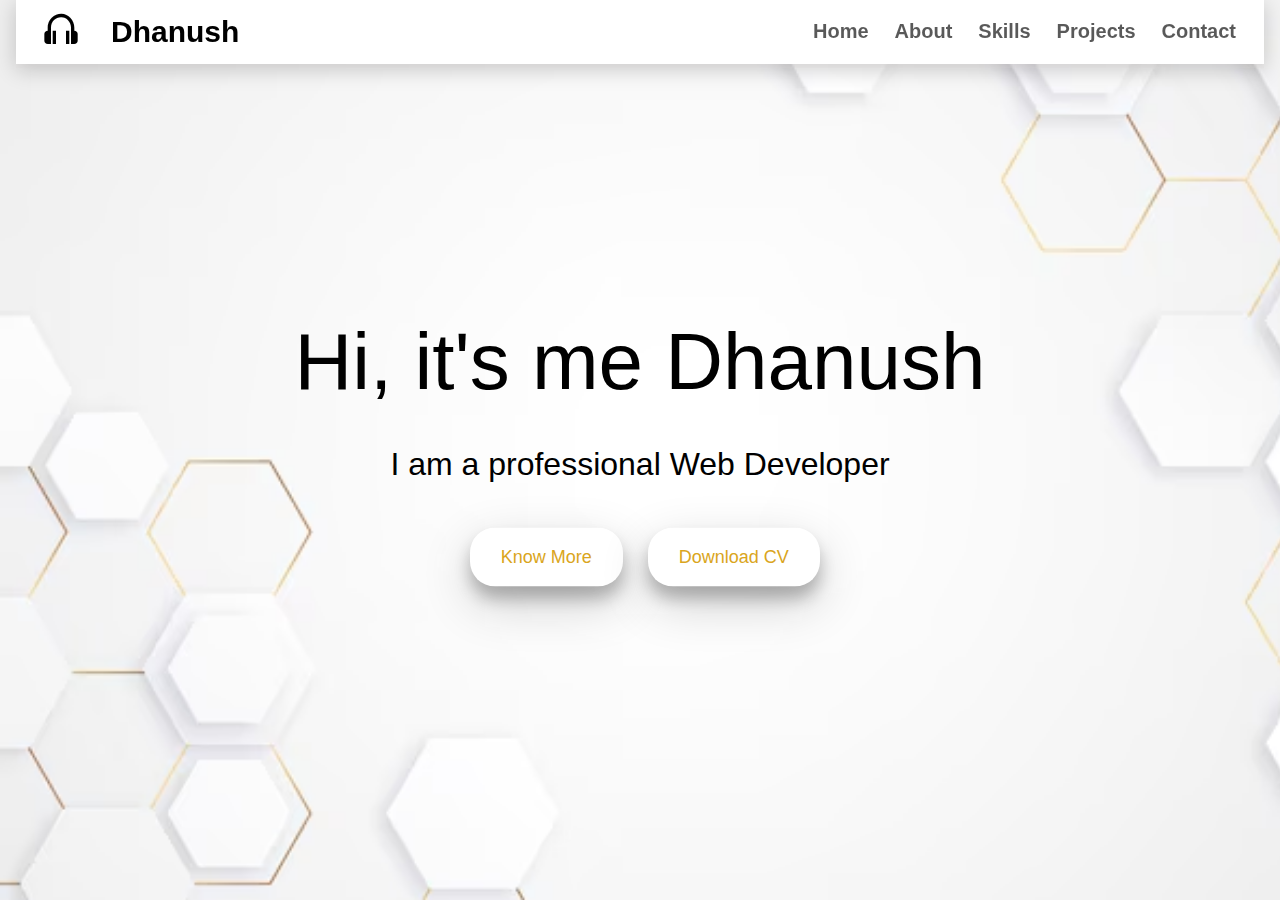
<file: index.html>
<!DOCTYPE html>
<html lang="en">

<head>
    <meta charset="UTF-8">
    <meta name="viewport" content="width=device-width, initial-scale=1.0">
    <title>Dhanush Portfolio</title>

    <link href="https://cdn.jsdelivr.net/npm/bootstrap@5.3.3/dist/css/bootstrap.min.css" rel="stylesheet"
        integrity="sha384-QWTKZyjpPEjISv5WaRU9OFeRpok6YctnYmDr5pNlyT2bRjXh0JMhjY6hW+ALEwIH" crossorigin="anonymous">


    <link rel="stylesheet" href="https://stackpath.bootstrapcdn.com/bootstrap/4.5.2/css/bootstrap.min.css"
        integrity="sha384-JcKb8q3iqJ61gNV9KGb8thSsNjpSL0n8PARn9HuZOnIxN0hoP+VmmDGMN5t9UJ0Z" crossorigin="anonymous">


    <!-- fontawesome cdn For Icons -->
    <link rel="stylesheet" href="https://cdnjs.cloudflare.com/ajax/libs/font-awesome/5.10.0/css/all.min.css"
        integrity="sha512-PgQMlq+nqFLV4ylk1gwUOgm6CtIIXkKwaIHp/PAIWHzig/lKZSEGKEysh0TCVbHJXCLN7WetD8TFecIky75ZfQ=="
        crossorigin="anonymous" />


    <link rel="stylesheet" href="style.css">
    <link href='https://unpkg.com/boxicons@2.1.4/css/boxicons.min.css' rel='stylesheet'>

</head>

<body>






    <nav class="navbar navbar-expand-lg fixed-top navbarScroll">
        <div class="container-fluid" id="nav">
            <i class='bx bx-headphone' id="headset"></i>
            <a class="navbar-brand" href="#" id="namee">Dhanush</a>
            <button class="navbar-toggler" type="button" data-bs-toggle="collapse"
                data-bs-target="#navbarSupportedContent" aria-controls="navbarSupportedContent" aria-expanded="false"
                aria-label="Toggle navigation">
                <span class="navbar-toggler-icon" id="nav-btn"></span>
            </button>
            <div class="collapse navbar-collapse" id="navbarSupportedContent">
                <ul class="navbar-nav ms-auto">
                    <li class="nav-item active">
                        <a class="nav-link" href="index.html">Home</a>
                    </li>
                    <li class="nav-item">
                        <a class="nav-link" href="about.html">About</a>
                    </li>
                    <li class="nav-item">
                        <a class="nav-link" href="skills.html">Skills</a>
                    </li>
                    <li class="nav-item">
                        <a class="nav-link" href="projects.html">Projects</a>
                    </li>
                    <li class="nav-item">
                        <a class="nav-link" href="contact.html">Contact</a>
                    </li>
                </ul>

            </div>
        </div>
    </nav>





    <section class="bgimage" id="home">
        <div class="container-fluid">
            <div class="row">
                <div class="col-lg-12 col-md-12 col-sm-12 col-xs-12 hero-text">
                    <h2 class="hero_title">Hi, it's me Dhanush</h2>
                    <p class="hero_desc">I am a professional Web Developer</p>

                    <div class="button-container">
                        <div class="text-center1 mt-4">
                            <a href="about.html" class="btn btn-know-more">Know More</a>
                        </div>
                        <div class="text-center2 mt-4">
                            <a href="assets/Dhanush CV.pdf" class="btn btn-know-more" download>Download CV</a>
                        </div>
                    </div>
                </div>
            </div>
        </div>
    </section>





























    <script src="https://code.jquery.com/jquery-3.5.1.slim.min.js"
        integrity="sha384-DfXdz2htPH0lsSSs5nCTpuj/zy4C+OGpamoFVy38MVBnE+IbbVYUew+OrCXaRkfj"
        crossorigin="anonymous"></script>
    <script src="https://cdn.jsdelivr.net/npm/popper.js@1.16.1/dist/umd/popper.min.js"
        integrity="sha384-9/reFTGAW83EW2RDu2S0VKaIzap3H66lZH81PoYlFhbGU+6BZp6G7niu735Sk7lN"
        crossorigin="anonymous"></script>
    <script src="https://stackpath.bootstrapcdn.com/bootstrap/4.5.2/js/bootstrap.min.js"
        integrity="sha384-B4gt1jrGC7Jh4AgTPSdUtOBvfO8shuf57BaghqFfPlYxofvL8/KUEfYiJOMMV+rV"
        crossorigin="anonymous"></script>




</body>

</html>
</file>
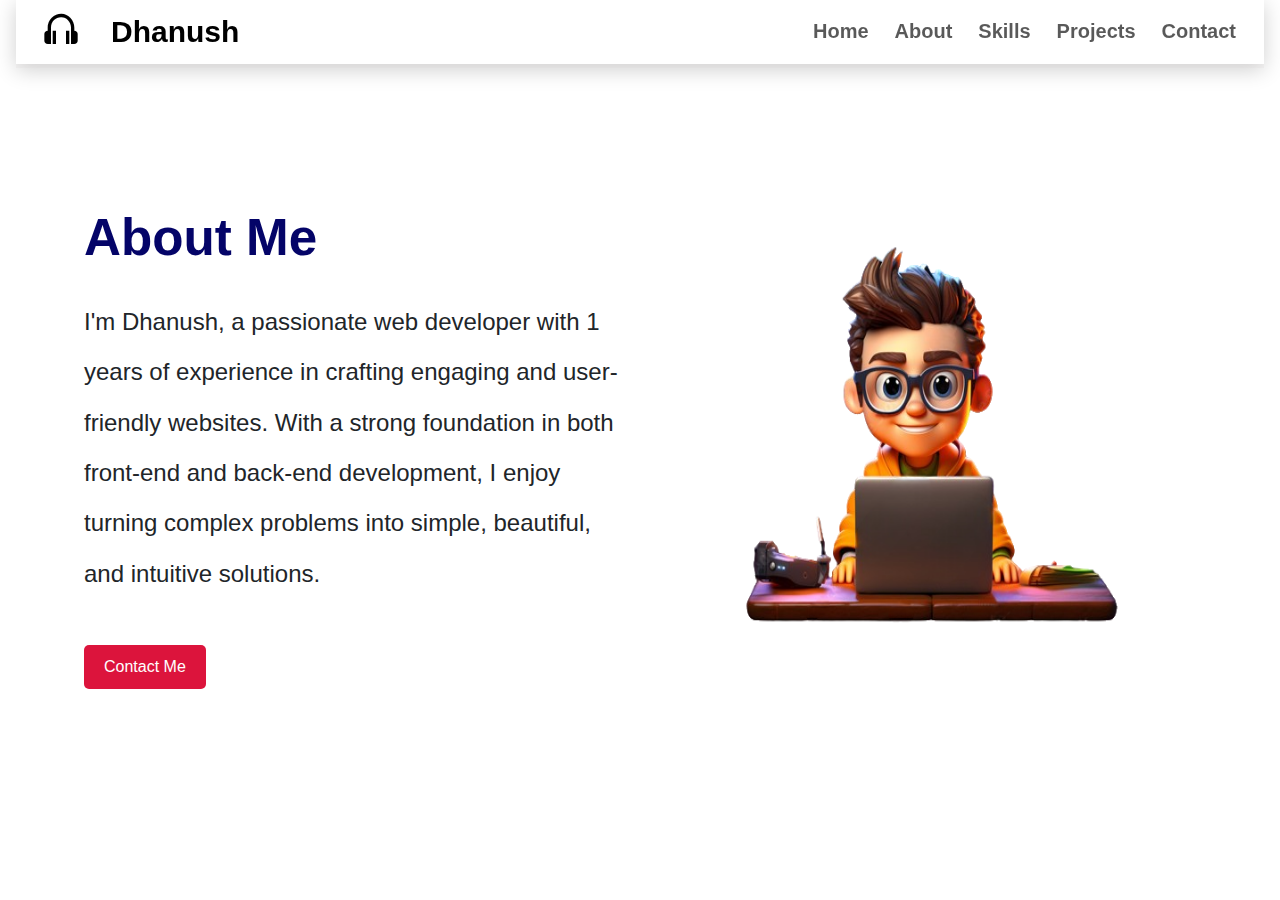
<file: about.html>
<!DOCTYPE html>
<html lang="en">
<head>
    <meta charset="UTF-8">
    <meta name="viewport" content="width=device-width, initial-scale=1.0">
    <title>Dhanush Portfolio</title>




    <link href="https://cdn.jsdelivr.net/npm/bootstrap@5.3.3/dist/css/bootstrap.min.css" rel="stylesheet"
    integrity="sha384-QWTKZyjpPEjISv5WaRU9OFeRpok6YctnYmDr5pNlyT2bRjXh0JMhjY6hW+ALEwIH" crossorigin="anonymous">


<link rel="stylesheet" href="https://stackpath.bootstrapcdn.com/bootstrap/4.5.2/css/bootstrap.min.css"
    integrity="sha384-JcKb8q3iqJ61gNV9KGb8thSsNjpSL0n8PARn9HuZOnIxN0hoP+VmmDGMN5t9UJ0Z" crossorigin="anonymous">


<!-- fontawesome cdn For Icons -->
<link rel="stylesheet" href="https://cdnjs.cloudflare.com/ajax/libs/font-awesome/5.10.0/css/all.min.css"
    integrity="sha512-PgQMlq+nqFLV4ylk1gwUOgm6CtIIXkKwaIHp/PAIWHzig/lKZSEGKEysh0TCVbHJXCLN7WetD8TFecIky75ZfQ=="
    crossorigin="anonymous" />


<link rel="stylesheet" href="style.css">
<link href='https://unpkg.com/boxicons@2.1.4/css/boxicons.min.css' rel='stylesheet'>
</head>
<body>





    <nav class="navbar navbar-expand-lg fixed-top navbarScroll">
        <div class="container-fluid" id="nav">
            <i class='bx bx-headphone' id="headset"></i>
            <a class="navbar-brand" href="#" id="namee">Dhanush</a>
            <button class="navbar-toggler" type="button" data-bs-toggle="collapse" data-bs-target="#navbarSupportedContent" aria-controls="navbarSupportedContent" aria-expanded="false" aria-label="Toggle navigation">
                <span class="navbar-toggler-icon" id="nav-btn"></span>
            </button>
            <div class="collapse navbar-collapse" id="navbarSupportedContent">
                <ul class="navbar-nav ms-auto">
                    <li class="nav-item active">
                        <a class="nav-link" href="index.html">Home</a>
                    </li>
                    <li class="nav-item">
                        <a class="nav-link" href="about.html">About</a>
                    </li>
                    <li class="nav-item">
                        <a class="nav-link" href="skills.html">Skills</a>
                    </li>
                    <li class="nav-item">
                        <a class="nav-link" href="projects.html">Projects</a>
                    </li>
                    <li class="nav-item">
                        <a class="nav-link" href="contact.html">Contact</a>
                    </li>
                </ul>
                
            </div>
        </div>
    </nav>


    



    <div class="section">
        <div class="section-left">
            <h1>About Me</h1>
            <p>I'm Dhanush, a passionate web developer with 1 years of experience in crafting engaging and user-friendly websites. With a strong foundation in both front-end and back-end development, I enjoy turning complex problems into simple, beautiful, and intuitive solutions.</p>
            <a href="contact.html" class="demo-button">Contact Me</a>
        </div>
        <div class="section-right">
            <img src="assets/about-img.png" alt="Example Image" class="section-image">
        </div>
    </div>







      <script src="https://code.jquery.com/jquery-3.5.1.slim.min.js"
        integrity="sha384-DfXdz2htPH0lsSSs5nCTpuj/zy4C+OGpamoFVy38MVBnE+IbbVYUew+OrCXaRkfj"
        crossorigin="anonymous"></script>
    <script src="https://cdn.jsdelivr.net/npm/popper.js@1.16.1/dist/umd/popper.min.js"
        integrity="sha384-9/reFTGAW83EW2RDu2S0VKaIzap3H66lZH81PoYlFhbGU+6BZp6G7niu735Sk7lN"
        crossorigin="anonymous"></script>
    <script src="https://stackpath.bootstrapcdn.com/bootstrap/4.5.2/js/bootstrap.min.js"
        integrity="sha384-B4gt1jrGC7Jh4AgTPSdUtOBvfO8shuf57BaghqFfPlYxofvL8/KUEfYiJOMMV+rV"
        crossorigin="anonymous"></script>

    
</body>
</html>
</file>
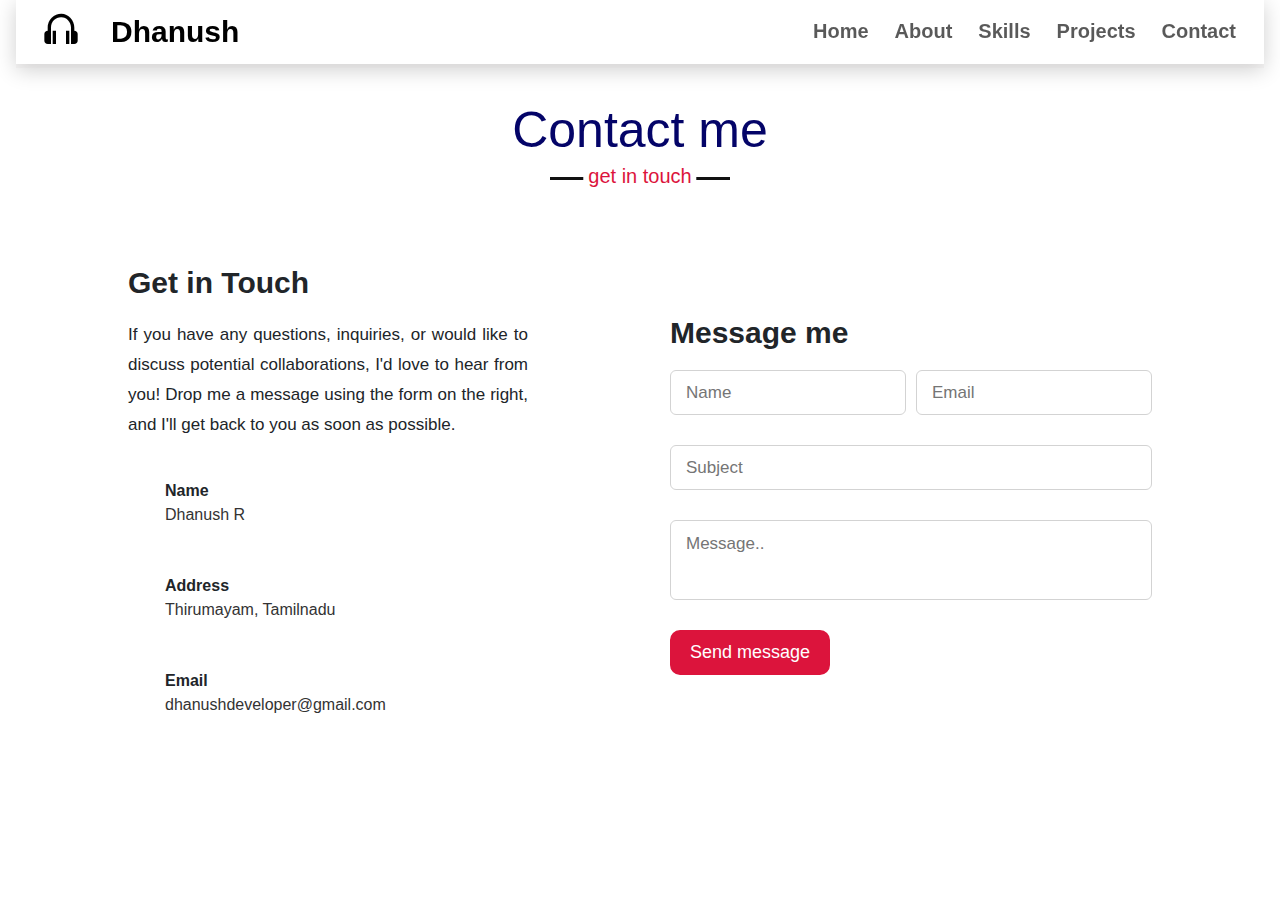
<file: contact.html>
<!DOCTYPE html>
<html lang="en">

<head>
    <meta charset="UTF-8">
    <meta name="viewport" content="width=device-width, initial-scale=1.0">
    <title>Dhanush Portfolio</title>




    <link href="https://cdn.jsdelivr.net/npm/bootstrap@5.3.3/dist/css/bootstrap.min.css" rel="stylesheet"
        integrity="sha384-QWTKZyjpPEjISv5WaRU9OFeRpok6YctnYmDr5pNlyT2bRjXh0JMhjY6hW+ALEwIH" crossorigin="anonymous">


    <link rel="stylesheet" href="https://stackpath.bootstrapcdn.com/bootstrap/4.5.2/css/bootstrap.min.css"
        integrity="sha384-JcKb8q3iqJ61gNV9KGb8thSsNjpSL0n8PARn9HuZOnIxN0hoP+VmmDGMN5t9UJ0Z" crossorigin="anonymous">


    <!-- fontawesome cdn For Icons -->
    <link rel="stylesheet" href="https://cdnjs.cloudflare.com/ajax/libs/font-awesome/5.10.0/css/all.min.css"
        integrity="sha512-PgQMlq+nqFLV4ylk1gwUOgm6CtIIXkKwaIHp/PAIWHzig/lKZSEGKEysh0TCVbHJXCLN7WetD8TFecIky75ZfQ=="
        crossorigin="anonymous" />


    <link rel="stylesheet" href="style.css">
    <link href='https://unpkg.com/boxicons@2.1.4/css/boxicons.min.css' rel='stylesheet'>
</head>

<body>





    <nav class="navbar navbar-expand-lg fixed-top navbarScroll">
        <div class="container-fluid" id="nav">
            <i class='bx bx-headphone' id="headset"></i>
            <a class="navbar-brand" href="#" id="namee">Dhanush</a>
            <button class="navbar-toggler" type="button" data-bs-toggle="collapse"
                data-bs-target="#navbarSupportedContent" aria-controls="navbarSupportedContent" aria-expanded="false"
                aria-label="Toggle navigation">
                <span class="navbar-toggler-icon" id="nav-btn"></span>
            </button>
            <div class="collapse navbar-collapse" id="navbarSupportedContent">
                <ul class="navbar-nav ms-auto">
                    <li class="nav-item active">
                        <a class="nav-link" href="index.html">Home</a>
                    </li>
                    <li class="nav-item">
                        <a class="nav-link" href="about.html">About</a>
                    </li>
                    <li class="nav-item">
                        <a class="nav-link" href="skills.html">Skills</a>
                    </li>
                    <li class="nav-item">
                        <a class="nav-link" href="projects.html">Projects</a>
                    </li>
                    <li class="nav-item">
                        <a class="nav-link" href="contact.html">Contact</a>
                    </li>
                </ul>
            </div>
        </div>
    </nav>





    <section class="contact" id="contact">
        <div class="max-width">
            <h2 class="title">Contact me</h2>
            <div class="contact-content">
                <div class="column left">
                    <div class="text">Get in Touch</div>
                    <p>If you have any questions, inquiries, or would like to discuss potential collaborations, I'd love to hear from you! Drop me a message using the form on the right, and I'll get back to you as soon as possible.</p>
                    <div class="icons">
                        <div class="row">
                            <i class="fas fa-user"></i>
                            <div class="info">
                                <div class="head">Name</div>
                                <div class="sub-title">Dhanush R</div>
                            </div>
                        </div>
                        <div class="row">
                            <i class="fas fa-map-marker-alt"></i>
                            <div class="info">
                                <div class="head">Address</div>
                                <div class="sub-title">Thirumayam, Tamilnadu</div>
                            </div>
                        </div>
                        <div class="row">
                            <i class="fas fa-envelope"></i>
                            <div class="info">
                                <div class="head">Email</div>
                                <div class="sub-title">dhanushdeveloper@gmail.com</div>
                            </div>
                        </div>
                    </div>
                </div>





                <div class="column right">
                    <div class="text">Message me</div>
                    <form action="#">
                        <div class="fields">
                            <div class="field name">
                                <input type="text" placeholder="Name" required>
                            </div>
                            <div class="field email">
                                <input type="email" placeholder="Email" required>
                            </div>
                        </div>
                        <div class="field">
                            <input type="text" placeholder="Subject" required>
                        </div>
                        <div class="field textarea">
                            <textarea cols="30" rows="10" placeholder="Message.." required></textarea>
                        </div>
                        <div class="button-area">
                            <button type="submit">Send message</button>
                        </div>
                    </form>
                </div>
            </div>
        </div>
    </section>

    







    










    <script src="https://code.jquery.com/jquery-3.5.1.slim.min.js"
        integrity="sha384-DfXdz2htPH0lsSSs5nCTpuj/zy4C+OGpamoFVy38MVBnE+IbbVYUew+OrCXaRkfj"
        crossorigin="anonymous"></script>
    <script src="https://cdn.jsdelivr.net/npm/popper.js@1.16.1/dist/umd/popper.min.js"
        integrity="sha384-9/reFTGAW83EW2RDu2S0VKaIzap3H66lZH81PoYlFhbGU+6BZp6G7niu735Sk7lN"
        crossorigin="anonymous"></script>
    <script src="https://stackpath.bootstrapcdn.com/bootstrap/4.5.2/js/bootstrap.min.js"
        integrity="sha384-B4gt1jrGC7Jh4AgTPSdUtOBvfO8shuf57BaghqFfPlYxofvL8/KUEfYiJOMMV+rV"
        crossorigin="anonymous"></script>


</body>

</html>
</file>
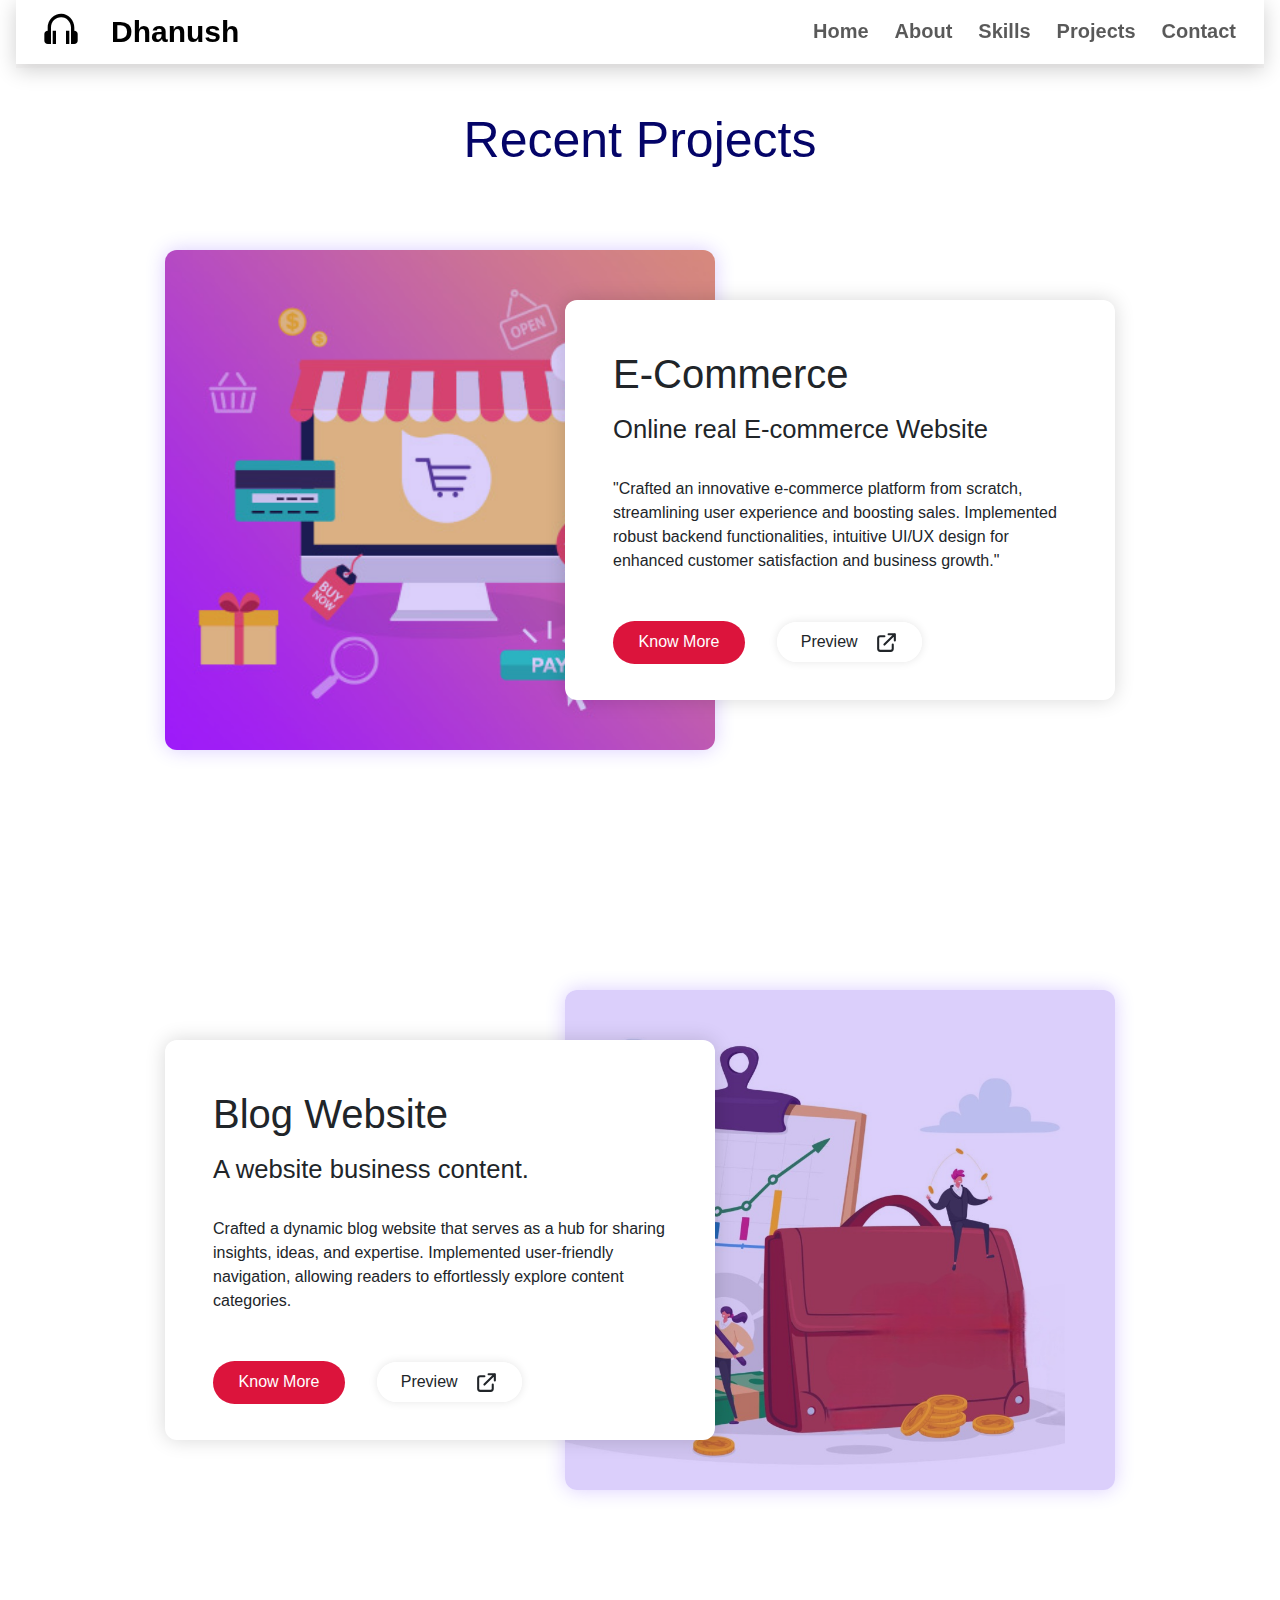
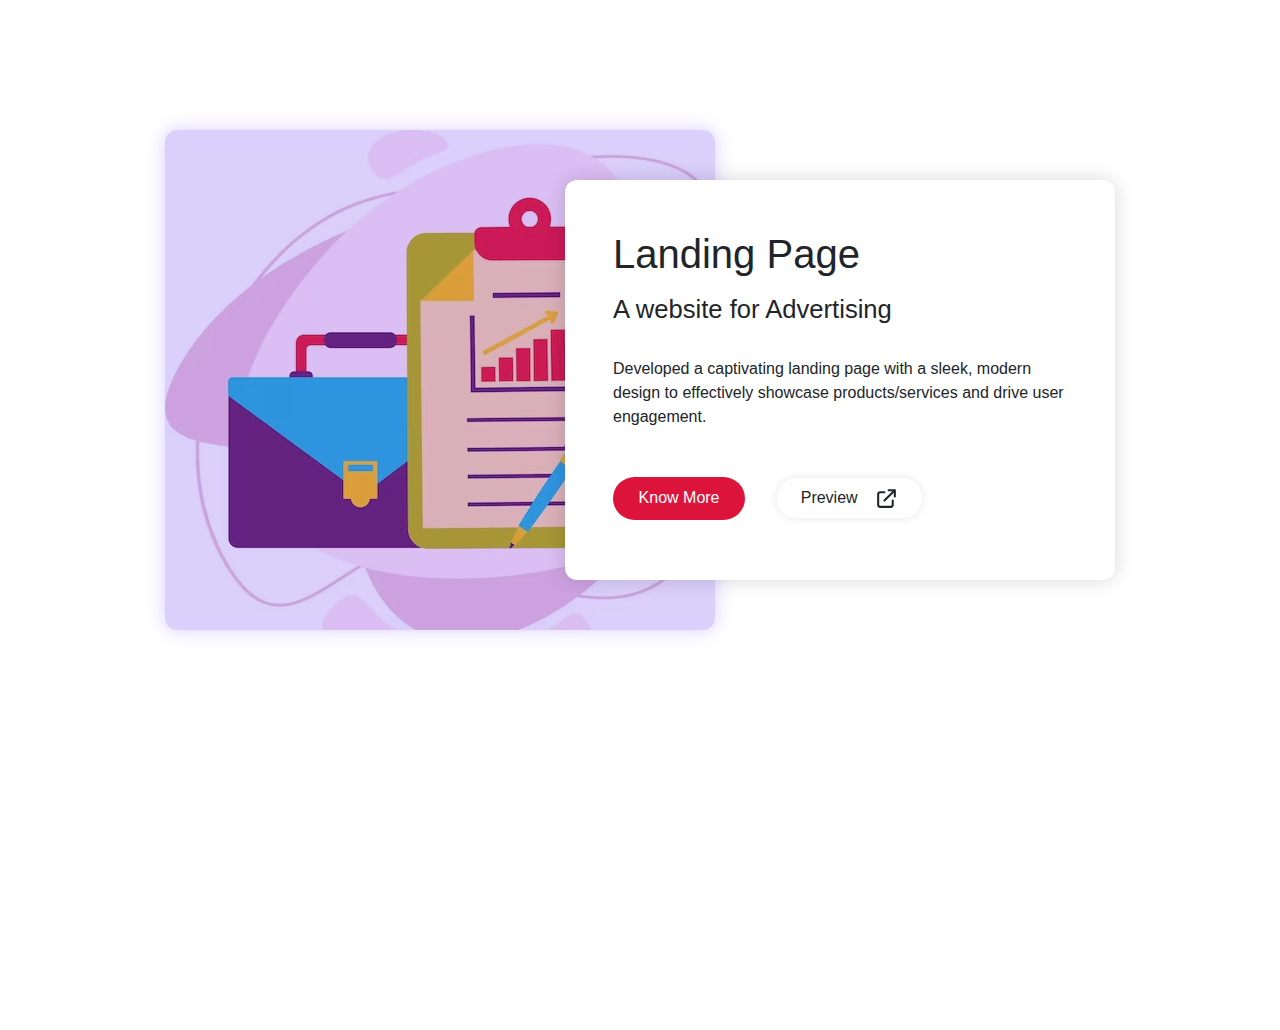
<file: projects.html>
<!DOCTYPE html>
<html lang="en">


<head>
    <meta charset="UTF-8">
    <meta name="viewport" content="width=device-width, initial-scale=1.0">
    <title>Dhanush Portfolio</title>




    <link href="https://cdn.jsdelivr.net/npm/bootstrap@5.3.3/dist/css/bootstrap.min.css" rel="stylesheet"
        integrity="sha384-QWTKZyjpPEjISv5WaRU9OFeRpok6YctnYmDr5pNlyT2bRjXh0JMhjY6hW+ALEwIH" crossorigin="anonymous">


    <link rel="stylesheet" href="https://stackpath.bootstrapcdn.com/bootstrap/4.5.2/css/bootstrap.min.css"
        integrity="sha384-JcKb8q3iqJ61gNV9KGb8thSsNjpSL0n8PARn9HuZOnIxN0hoP+VmmDGMN5t9UJ0Z" crossorigin="anonymous">


    <!-- fontawesome cdn For Icons -->
    <link rel="stylesheet" href="https://cdnjs.cloudflare.com/ajax/libs/font-awesome/5.10.0/css/all.min.css"
        integrity="sha512-PgQMlq+nqFLV4ylk1gwUOgm6CtIIXkKwaIHp/PAIWHzig/lKZSEGKEysh0TCVbHJXCLN7WetD8TFecIky75ZfQ=="
        crossorigin="anonymous" />


    <link rel="stylesheet" href="style.css">
    <link href='https://unpkg.com/boxicons@2.1.4/css/boxicons.min.css' rel='stylesheet'>
</head>

<body>





    <nav class="navbar navbar-expand-lg fixed-top navbarScroll">
        <div class="container-fluid" id="nav">
            <i class='bx bx-headphone' id="headset"></i>
            <a class="navbar-brand" href="#" id="namee">Dhanush</a>
            <button class="navbar-toggler" type="button" data-bs-toggle="collapse"
                data-bs-target="#navbarSupportedContent" aria-controls="navbarSupportedContent" aria-expanded="false"
                aria-label="Toggle navigation">
                <span class="navbar-toggler-icon" id="nav-btn"></span>
            </button>
            <div class="collapse navbar-collapse" id="navbarSupportedContent">
                <ul class="navbar-nav ms-auto">
                    <li class="nav-item active">
                        <a class="nav-link" href="index.html">Home</a>
                    </li>
                    <li class="nav-item">
                        <a class="nav-link" href="about.html">About</a>
                    </li>
                    <li class="nav-item">
                        <a class="nav-link" href="skills.html">Skills</a>
                    </li>
                    <li class="nav-item">
                        <a class="nav-link" href="projects.html">Projects</a>
                    </li>
                    <li class="nav-item">
                        <a class="nav-link" href="contact.html">Contact</a>
                    </li>
                </ul>
            </div>
        </div>
    </nav>









    <section id="projects">
        <div class="container">
            <h2 class="section-heading" data-outline="Projects">Recent Projects</h2>
            <div class="all-items">
                <div class="item">
                    <div class="left">
                        <div class="img">
                            <img src="assets/project-img1.jpg" width="550px" height="500px" alt="">
                        </div>
                    </div>
                    <div class="right">
                        <h2 class="project-title">E-Commerce</h2>
                        <h3 class="project-sub-title">Online real E-commerce Website</h3>
                        <p class="project-desc">"Crafted an innovative e-commerce platform from scratch, streamlining user experience and boosting sales. Implemented robust backend functionalities, intuitive UI/UX design for enhanced customer satisfaction and business growth."</p>
                        <div class="buttons" >
                            <a href="#" class="primary-btn" id="btnn">Know More</a>
                            <a href="#" class="primary-btn outline external-link"> <span>Preview</span>
                                <svg xmlns="http://www.w3.org/2000/svg" fill="none" viewBox="0 0 24 24"
                                    stroke="currentColor">
                                    <path stroke-linecap="round" stroke-linejoin="round" stroke-width="2"
                                        d="M10 6H6a2 2 0 00-2 2v10a2 2 0 002 2h10a2 2 0 002-2v-4M14 4h6m0 0v6m0-6L10 14" />
                                </svg>
                            </a>
                        </div>

                    </div>

                </div>
                <div class="item">
                    <div class="left">
                        <div class="img">
                            <img src="assets/project-img2.jpg" width="500px" height="500px" alt="">
                        </div>
                    </div>
                    <div class="right">
                        <h2 class="project-title">Blog Website
                        </h2>
                        <h3 class="project-sub-title">A website business content.
                        </h3>
                        <p class="project-desc">Crafted a dynamic blog website that serves as a hub for sharing insights, ideas, and expertise. Implemented user-friendly navigation, allowing readers to effortlessly explore content categories.</p>
                        <div class="buttons">
                            <a href="#" class="primary-btn"  id="btnn">Know More</a>
                            <a href="#" class="primary-btn outline external-link"> <span>Preview</span>
                                <svg xmlns="http://www.w3.org/2000/svg" fill="none" viewBox="0 0 24 24"
                                    stroke="currentColor">
                                    <path stroke-linecap="round" stroke-linejoin="round" stroke-width="2"
                                        d="M10 6H6a2 2 0 00-2 2v10a2 2 0 002 2h10a2 2 0 002-2v-4M14 4h6m0 0v6m0-6L10 14" />
                                </svg>
                            </a>
                        </div>
                    </div>
                </div>
                <div class="item">
                    <div class="left">
                        <div class="img">
                            <img src="assets/project-img3.avif" alt="">
                        </div>
                    </div>
                    <div class="right">
                        <h2 class="project-title">Landing Page</h2>
                        <h3 class="project-sub-title">A website for Advertising</h3>
                        <p class="project-desc">Developed a captivating landing page with a sleek, modern design to effectively showcase products/services and drive user engagement.</p>
                        <div class="buttons">
                            <a href="#" class="primary-btn"  id="btnn">Know More</a>
                            <a href="#" class="primary-btn outline external-link"> <span>Preview</span>
                                <svg xmlns="http://www.w3.org/2000/svg" fill="none" viewBox="0 0 24 24"
                                    stroke="currentColor">
                                    <path stroke-linecap="round" stroke-linejoin="round" stroke-width="2"
                                        d="M10 6H6a2 2 0 00-2 2v10a2 2 0 002 2h10a2 2 0 002-2v-4M14 4h6m0 0v6m0-6L10 14" />
                                </svg>
                            </a>
                        </div>
                    </div>
                </div>
            </div>
        </div>
    </section>

















    <script src="https://code.jquery.com/jquery-3.5.1.slim.min.js"
        integrity="sha384-DfXdz2htPH0lsSSs5nCTpuj/zy4C+OGpamoFVy38MVBnE+IbbVYUew+OrCXaRkfj"
        crossorigin="anonymous"></script>
    <script src="https://cdn.jsdelivr.net/npm/popper.js@1.16.1/dist/umd/popper.min.js"
        integrity="sha384-9/reFTGAW83EW2RDu2S0VKaIzap3H66lZH81PoYlFhbGU+6BZp6G7niu735Sk7lN"
        crossorigin="anonymous"></script>
    <script src="https://stackpath.bootstrapcdn.com/bootstrap/4.5.2/js/bootstrap.min.js"
        integrity="sha384-B4gt1jrGC7Jh4AgTPSdUtOBvfO8shuf57BaghqFfPlYxofvL8/KUEfYiJOMMV+rV"
        crossorigin="anonymous"></script>


</body>

</html>
</file>
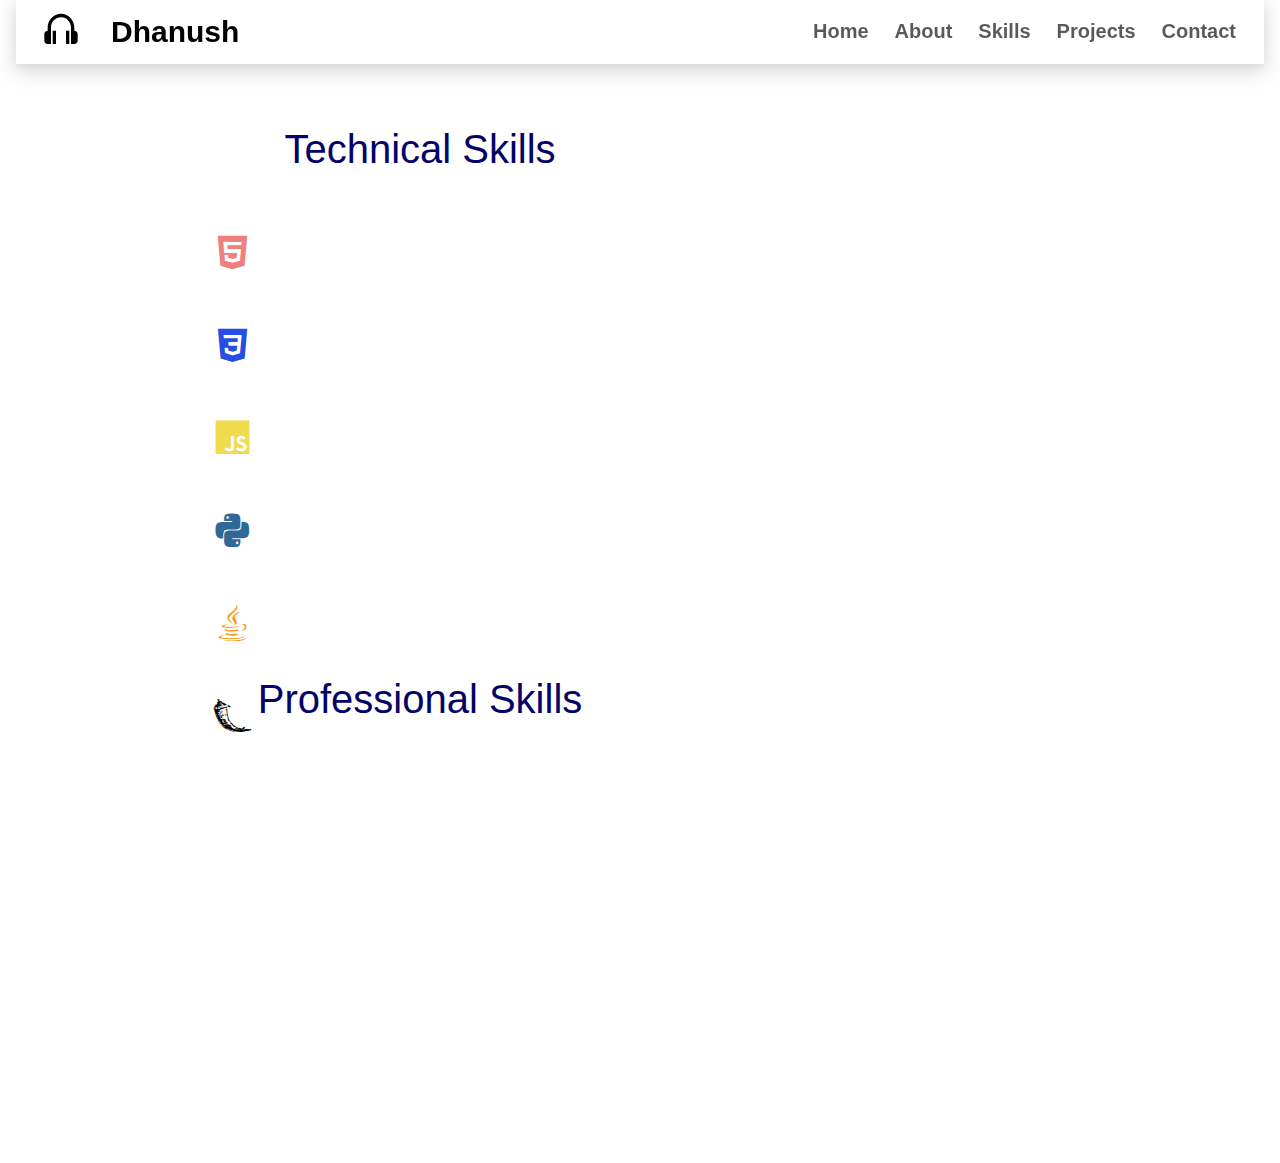
<file: skills.html>
<!DOCTYPE html>
<html lang="en">

<head>
    <meta charset="UTF-8">
    <meta name="viewport" content="width=device-width, initial-scale=1.0">
    <title>Dhanush Portfolio</title>




    <link href="https://cdn.jsdelivr.net/npm/bootstrap@5.3.3/dist/css/bootstrap.min.css" rel="stylesheet"
        integrity="sha384-QWTKZyjpPEjISv5WaRU9OFeRpok6YctnYmDr5pNlyT2bRjXh0JMhjY6hW+ALEwIH" crossorigin="anonymous">


    <link rel="stylesheet" href="https://stackpath.bootstrapcdn.com/bootstrap/4.5.2/css/bootstrap.min.css"
        integrity="sha384-JcKb8q3iqJ61gNV9KGb8thSsNjpSL0n8PARn9HuZOnIxN0hoP+VmmDGMN5t9UJ0Z" crossorigin="anonymous">


    <!-- fontawesome cdn For Icons -->
    <link rel="stylesheet" href="https://cdnjs.cloudflare.com/ajax/libs/font-awesome/5.10.0/css/all.min.css"
        integrity="sha512-PgQMlq+nqFLV4ylk1gwUOgm6CtIIXkKwaIHp/PAIWHzig/lKZSEGKEysh0TCVbHJXCLN7WetD8TFecIky75ZfQ=="
        crossorigin="anonymous" />


    <link rel="stylesheet" href="style.css">
    <link href='https://unpkg.com/boxicons@2.1.4/css/boxicons.min.css' rel='stylesheet'>
</head>

<body>








    <nav class="navbar navbar-expand-lg fixed-top navbarScroll">
        <div class="container-fluid" id="nav">
            <i class='bx bx-headphone' id="headset"></i>
            <a class="navbar-brand" href="#" id="namee">Dhanush</a>
            <button class="navbar-toggler" type="button" data-bs-toggle="collapse"
                data-bs-target="#navbarSupportedContent" aria-controls="navbarSupportedContent" aria-expanded="false"
                aria-label="Toggle navigation">
                <span class="navbar-toggler-icon" id="nav-btn"></span>
            </button>
            <div class="collapse navbar-collapse" id="navbarSupportedContent">
                <ul class="navbar-nav ms-auto">
                    <li class="nav-item active">
                        <a class="nav-link" href="index.html">Home</a>
                    </li>
                    <li class="nav-item">
                        <a class="nav-link" href="about.html">About</a>
                    </li>
                    <li class="nav-item">
                        <a class="nav-link" href="skills.html">Skills</a>
                    </li>
                    <li class="nav-item">
                        <a class="nav-link" href="projects.html">Projects</a>
                    </li>
                    <li class="nav-item">
                        <a class="nav-link" href="contact.html">Contact</a>
                    </li>
                </ul>

            </div>
        </div>
    </nav>








    <section class="sec">
        <div class="container1" id="Skills">
            <h1 class="heading1">Technical Skills</h1>
            <div class="technical-bars">
                <div class="bar">
                    <div class="info">
                        <i style="color: #f08080;" class='bx bxl-html5'></i><span>HTML</span>
                    </div>
                    <div class="progress-line html">
                        <span>90%</span>
                    </div>
                </div>
                <div class="bar">
                    <div class="info">
                        <i style="color: #264de4;" class='bx bxl-css3'></i><span>CSS</span>
                    </div>
                    <div class="progress-line css">
                        <span>77%</span>
                    </div>
                </div>
                <div class="bar">
                    <div class="info">
                        <i style="color: #f0db4f;" class='bx bxl-javascript'></i><span>Javascript</span>
                    </div>
                    <div class="progress-line Javascript">
                        <span></span>
                    </div>
                </div>

                <div class="bar">
                    <div class="info">
                        <i style="color: #306998;" class='bx bxl-python'></i><span>Python</span>
                    </div>
                    <div class="progress-line python">
                        <span></span>
                    </div>
                </div>
                <div class="bar">
                    <div class="info">
                        <i style="color: #f89820;" class='bx bxl-java'></i><span>Java</span>
                    </div>
                    <div class="progress-line java">
                        <span></span>
                    </div>
                </div>
                <div class="bar">
                    <div class="info">
                        <i style="color:black;" class='bx bxl-flask'></i><span>Flask</span>
                    </div>
                    <div class="progress-line flask">
                        <span></span>
                    </div>
                </div>
            </div>
        </div>



        <div class="container1">
            <h1 class="heading1">Professional Skills</h1>
            <div class="radial-bars">


                <div class="row">
                    <div class="col-md-6">
                        <div class="radial-bar">
                            <svg x="0px" y="0px" viewBox="0 0 200 200">
                                <circle class="progress-bar" cx="100" cy="100" r="80"></circle>
                                <circle class="path path-1" cx="100" cy="100" r="80"></circle>
                            </svg>
                            <div class="percentage">90%</div>
                            <div class="text">Creativity</div>
                        </div>
                    </div>
                    <div class="col-md-6">
                        <div class="radial-bar">
                            <svg x="0px" y="0px" viewBox="0 0 200 200">
                                <circle class="progress-bar" cx="100" cy="100" r="80"></circle>
                                <circle class="path path-1" cx="100" cy="100" r="80"></circle>
                            </svg>
                            <div class="percentage">80%</div>
                            <div class="text">Communication</div>
                        </div>
                    </div>
                </div>




                <div class="row">
                    <div class="col-md-6">
                        <div class="radial-bar">
                            <svg x="0px" y="0px" viewBox="0 0 200 200">
                                <circle class="progress-bar" cx="100" cy="100" r="80"></circle>
                                <circle class="path path-1" cx="100" cy="100" r="80"></circle>
                            </svg>
                            <div class="percentage">85%</div>
                            <div class="text">Problem Solving</div>
                        </div>
                    </div>
                    <div class="col-md-6">
                        <div class="radial-bar">
                            <svg x="0px" y="0px" viewBox="0 0 200 200">
                                <circle class="progress-bar" cx="100" cy="100" r="80"></circle>
                                <circle class="path path-1" cx="100" cy="100" r="80"></circle>
                            </svg>
                            <div class="percentage">90%</div>
                            <div class="text">Teamwork</div>
                        </div>
                    </div>

                </div>
            </div>
    </section>





















    <script src="https://code.jquery.com/jquery-3.5.1.slim.min.js"
        integrity="sha384-DfXdz2htPH0lsSSs5nCTpuj/zy4C+OGpamoFVy38MVBnE+IbbVYUew+OrCXaRkfj"
        crossorigin="anonymous"></script>
    <script src="https://cdn.jsdelivr.net/npm/popper.js@1.16.1/dist/umd/popper.min.js"
        integrity="sha384-9/reFTGAW83EW2RDu2S0VKaIzap3H66lZH81PoYlFhbGU+6BZp6G7niu735Sk7lN"
        crossorigin="anonymous"></script>
    <script src="https://stackpath.bootstrapcdn.com/bootstrap/4.5.2/js/bootstrap.min.js"
        integrity="sha384-B4gt1jrGC7Jh4AgTPSdUtOBvfO8shuf57BaghqFfPlYxofvL8/KUEfYiJOMMV+rV"
        crossorigin="anonymous"></script>


</body>

</html>
</file>
<file: style.css>
/* Reset default browser styles */
* {
    margin: 0;
    padding: 0;
    font-family:sans-serif;
    text-decoration: none;
 }

.bgimage {
    height:100vh;
    background: url('assets/background.avif');
    background-size:cover;
    position:relative;
}
/* text css above hero image*/
.hero_title {
    font-size:5rem;
    font-family:'Gill Sans', 'Gill Sans MT', Calibri, 'Trebuchet MS', sans-serif;
    margin-bottom: 30px;
}
.hero_desc {
    font-size: 2rem;
    font-family: Arial, Helvetica, sans-serif;
}
.hero-text {
    text-align: center;
    position: absolute;
    top: 50%;
    left: 50%;
    transform: translate(-50%, -50%);
    color: rgb(0, 0, 0);
}
#namee{
    font-size: 30px;
    font-weight: 900;
}

#nav{
    margin-top: -10px;
    
    box-shadow: 0 4px 0 0 rgba(213, 209, 209, 0.2), 0 6px 20px 0 rgba(0, 0, 0, 0.19);
}
#nav,#navbarSupportedContent{
    background-color: white;
    padding: 5px;
    width: 100%;
    color: black;
}

#navbarSupportedContent ul li{
    justify-content: space-between;
    font-size: 20px;
    font-weight: 900;
    margin-right:10px;
}


.button-container {
    display: flex;
    width: 30%;
    margin: 0 auto;
}

.text-center1, .text-center2 {
    flex: 1;
    text-align: center;
}





/* Responsive styles */
@media (max-width: 991.98px) {
    #nav .navbar-collapse {
        background-color: #333; /* Background color of the collapsed navbar */
    }
}
#headset{
    font-size: 40px;
    margin-right: 30px;
    margin-left: 20px;
}



/* Responsive styles */
@media (max-width: 991.98px) { /* Adjust breakpoint as needed */
    .navbar-nav {
        margin-top: 10px; /* Add margin to top of the navbar */
    }
    
    .navbar-nav .nav-link {
        margin: 5px 0; /* Add margin to top and bottom of hyperlinks */
    }
}

/* CSS for button */
.btn-know-more {
    background-color: #ffffff; /* Orange color, adjust as needed */
    color:goldenrod;
    padding: 15px 30px; /* Adjust padding as needed */
    border-radius: 25px;
    font-size: 18px;
    text-decoration: none;
    transition: background-color 0.3s ease;
    box-shadow: 0 12px 16px 0 rgba(0,0,0,0.24),0 17px 50px 0 rgba(0,0,0,0.19);
}

.btn-know-more:hover {
    background-color: #ffffff;
    transition: 0.7s;
    
}








/* Section styles */
.section {
    display: flex;
    flex-wrap: wrap;
    justify-content: space-between;
    padding: 20px;
    max-width: 90%;
    margin: 0  auto;
    margin-top: 180px;
}

/* Left part styles */
.section-left {
    flex: 1;
    padding-right: 10px;
    width: 60%;
    max-width: 100%;
}

/* Right part styles */
.section-right {
    flex: 1;
    padding-left: 10px;
    width: 40%;
    max-width: 100%;
}

/* Responsive styles */
@media screen and (max-width: 800px) {
    .section {
        flex-direction: column;
    }

    .section-left,
    .section-right {
        flex: auto;
        padding: 0;
        width: 100%;
        max-width: 100%;
    }
}

/* Button styles */
.demo-button {
    display: inline-block;
    background-color: crimson;
    color: white;
    padding: 10px 20px;
    border-radius: 5px;
    cursor: pointer;
    margin-top: 30px;
}

.demo-button:hover{
    text-decoration: none;
    border: 2px solid crimson;
    background-color: white;
    color:crimson;
}

/* Image styles */
.section-image {
    max-width: 100%;
   width: 900px;
   height: 450px;
}

.section .section-left h1 {
    line-height: 1.5;
    font-size: 3.2rem;
    color: rgb(4, 4, 104);
    margin-bottom: 20px;
    font-weight: 800;
    
}

.section .section-left p {
    line-height: 2.1;
    font-size: 1.5rem;
}































/* Sills */

.sec{
    display: flex;
    flex-wrap:wrap ;
}
.container1{
    width: 600px;
    height: 500px;
    padding: 75px 90px;
    margin-left: 120px;

}
.heading1{
    text-align: center;
    text-decoration: none;
    color:rgb(4, 4, 104);
    font-family:'Lucida Sans', 'Lucida Sans Regular', 'Lucida Grande', 'Lucida Sans Unicode', Geneva, Verdana, sans-serif;
    margin-bottom:50px;
    font-weight: 500;
}
.bar{
    font-size: 45px;
}
.technical-bars .bar{
    margin-top: 20px 0;
}

.technical-bars .bar .info{
    margin-top: 20px;
}
.technical-bars .bar .info span{
    font-size: 19px;
    font-weight: 700;
    animation: showText 0.1s 0.5s linear forwards;
    opacity: 0;
    padding-left: 15px;
}
.technical-bars .bar .progress-line{
    position: relative;
    border-radius: 10px;
    width: 100%;
    height: 5px;
    background-color:black;
    animation: animate 1s ease forwards;
    transform: scaleX(0);
    transform-origin: left;
}
@keyframes animate{
    100%{
        transform: scaleX(1);
    }
}
.technical-bars .bar .progress-line span{
    
    height: 100%;
    background-color:#5077da;
    position: absolute;
    border-radius: 10px;
    animation: animate 1s is cubic-bezier(1,0,0,5,1)forwards;
    transform: scaleX(0);
    transform-origin: left;
}
.progress-line.html span{
    width: 90%;

}
.progress-line.css span{
    width: 80%;
}
.progress-line.java span{
    width: 85%;
}
.progress-line.Javascript span{
    width: 70%;
}
.progress-line.python span{
    width: 60%;
}
.progress-line.flask span{
    width: 75%;
}

.progress-line span::after{
    position: absolute;
    padding: 1px 8px;
    background-color: black;
    font-size: 12px;
    border-radius: 3px;
    top: -28px;
    right: -20px;
    animation: showText 0.5s 1.5s linear forwards;
    opacity: 1;
}
.progress-line.html span::after{
    content: "90%";
}
.progress-line.css span::after{
    content: "90%";
}
.progress-line.Javascript span::after{
    content: "90%";
}
.progress-line.python span::after{
    content: "50%";
}
.progress-line.flask span::after{
    content: "90%";
}


.progress-line span::before{
    content: "";
    position: absolute;
    width: 0;
    height: 0;
    border: 7px solid transparent;
    border-bottom-width:0px;
    border-right-width:0px;
    border-top-color:black ;
    top: -10px;
    right: 0;
    animation: showText 0.5s 1.5s linear forwards;
    opacity: 0;
}


@keyframes showText{
    100%{
        opacity: 1;
    }
}
.container1{
    margin-top: 50px;
}


.radial-bars{
    width: 100%;
    display: flex;
    flex-wrap: wrap;
    justify-content: space-evenly;
    align-items: flex-start;
    flex-direction:column;
    margin-top: 80px;
}
.radial-bars .radial-bar{
    width: 50px;
    height: 170px;
    margin-bottom: 10px;
    position: relative;
    padding-right: 200px;

}
.radial-bars .radial-bar svg{
    position: absolute;
    top:50%;
    left: 50%;
    transform: translate(-50%, -50%) rotate(-90deg);
    width: 150px;
    height: 120px;

}
.radial-bars .radial-bar .percentage {
    position: absolute;
    top: 50%;
    left: 50%;
    transform: translate(-50%, -50%);
    font-size: 24px;
    font-weight: bold;
}

.radial-bars .radial-bar .progress-bar{
    stroke-width: 10px;
    stop-color:black;
    fill:transparent;
    stroke-dasharray: 502;
    stroke-dashoffset:502 ;
    stroke-linecap: round;
    animation: animate-bar 1s linear forwards;
}
@keyframes animate-bar{
    100%{
        stroke-dashoffset: -1;
    }
}
.path{
    stroke-width: 10;
    stroke: #7091e6;
    fill:transparent;
    stroke-dasharray: 502;
    stroke-dashoffset: 502;
    stroke-linecap: round;
}

.path-1{
    animation:animate-path1 1s 1s linear forwards;
}
.path-2{
    animation:animate-path2 1s 1s linear forwards;
}
.path-3{
    animation:animate-path3 1s 1s linear forwards; 
}
.path-4{
    animation:animate-path4 1s 1s linear forwards; 
}


@keyframes animate-path1 {
    100%{
        stroke-dashoffset: 50;
    }
}
@keyframes animate-path2 {
    100%{
        stroke-dashoffset: 175;
    }
}
@keyframes animate-path3 {
    100%{
        stroke-dashoffset: 120;
    }
}
@keyframes animate-path4 {
    100%{
        stroke-dashoffset: 200;
    }
}

.radial-bar .percentage{
    position: absolute;
    top: 50%;
    left: 50%;
    transform: translate(-50%, -50%);
    font-size: 17px;
    font-weight: 500;
    animation: showText 0.2s 1s linear forwards;
    opacity: 0;
}

.radial-bar .text{
    width: 100%;
    margin-left: -50px;
    position: absolute;
    text-align: center;
    left:50%;
    bottom:-5px;
    transform: translatex(-50px);
    font-size: 17px;
    font-weight: 800;
    animation: showText 0.5s 1s linear forwards;
    opacity: 0;
}














/* Projects Section */

.section-heading{
    text-align: center;
    text-decoration: none;
    color:rgb(4, 4, 104);
    font-family:'Lucida Sans', 'Lucida Sans Regular', 'Lucida Grande', 'Lucida Sans Unicode', Geneva, Verdana, sans-serif;
    margin-bottom:80px;
    font-size: 50px;
    margin-top: -50px;
}

#projects {
	padding: 10rem 0;
}
#projects .item {

	display: flex;
	align-items: center;
	justify-content: center;
	max-width: 950px;
	margin: 0 auto;
	margin-bottom: 15rem;

}
#projects .item:nth-of-type(even) {
	flex-direction: row-reverse;
}
#projects .item .left {
	flex: 1;
}
#projects .item .right {
	margin-left: -150px;
	flex: 1;
    height: 400px;
	background-color:white;
	padding: 5rem 3rem;
	border-radius: 12px;
	box-shadow: 0px 0px 20px #00000028;
	z-index: 2;


}
#projects .item:nth-of-type(even) .right {
	margin-left: 0;
}
#projects .item:nth-of-type(even) .left {
	margin-left: -150px;
}


#projects .item .left .img {
	height: 500px;
    width: 550px;
	overflow: hidden;
	border-radius: 12px;
	overflow: hidden;
	box-shadow: 0px 0px 20px #4705fc33;
	position: relative;
}
#projects .item .left .img::after {
	content: '';
	position: absolute;
	left: 0;
	top: 0;
	height: 100%;
	width: 100%;
	background-color: #5a24ed38;
}
#projects .item .left .img img {
	object-fit: cover;

	transition: 0.3s ease transform;
}
#projects .item:hover .left .img img {
	transform: scale(1.1);
	z-index: 1;
}
#projects .item .right .project-title {
	font-size: 2.5rem;
	font-family: 'Montserrat';
	margin-bottom: 1rem;
    margin-top: -30px;
    font-family:'Gill Sans', 'Gill Sans MT', Calibri, 'Trebuchet MS', sans-serif;
}
#projects .item .right .project-sub-title {
	font-size: 1.6rem;
	margin-bottom: 2rem;
}
#projects .item .right .project-desc {
	color: var(--secondary-gray);
	margin-bottom: 3rem;
    font-family:'Segoe UI', Tahoma, Geneva, Verdana, sans-serif;
}
#projects .item .right .external-link {
	display: flex;
	align-items: center;
	justify-content: center;
	gap: 1rem;
	padding: calc(0.6em - 4px) calc(1.6em - 4px);
}
#projects .item .right .external-link svg {
	width: 25px;
}

@media only screen and (max-width: 768px) {
	#projects .item {
		flex-direction: column;
	}
	#projects .item .left {
		width: 100%;
	}
	#projects .item .right {
		margin-left: 0;
		width: 90%;
		margin-top: -150px;
	}
	#projects .item:nth-of-type(even) {
		flex-direction: column;
	}
	#projects .item:nth-of-type(even) .left {
		margin-left: 0;
	}
}
@media only screen and (max-width: 450px) {
	#projects .item .right .buttons {
		flex-direction: column;
	}
	#projects .item .right .buttons a {
		width: 100%;
		text-align: center;
	}
}
#btnn{
    text-decoration: none;
}
#btnn:hover{
    background-color: white;
    color: black;
}
.buttons {
	margin-top: 3rem;
	display: flex;
	align-items: center;
	justify-content: flex-start;
	gap: 2rem;
    
}
.primary-btn{
	display: inline-block;
	background-color:crimson;
	color: white;
	font-size: 1rem;
	padding: 0.6em 1.6em;
	border-radius: 50px;
}

.buttons .primary-btn.outline {
	background-color: transparent;
	border: 2px solid var(--primary-color);
	color: var(--primary-color);
    border: 2px solid white;
    box-shadow: 0px 0px 10px rgba(0, 0, 0, 0.1);
    text-decoration: none;
}


.buttons .primary-btn.outline:hover{
    background-color: crimson;
    color: white;
    
}

.primary-btn:hover{
    border: 2px solid crimson;
    color:crimson;
    transition: 0.5s;
}








.contact .title{
    margin-top: 100px;
}

/* contact section */


.contact .title::after{
    content: "get in touch";
}
.contact .contact-content .column{
    width: calc(50% - 30px);
}
.contact .contact-content .text{
    font-size: 30px;
    font-weight: 700;
    margin-bottom: 15px;

}
.contact .contact-content .left p{
    text-align: justify;
    width: 400px;
    line-height: 30px;
    font-size: 17px;
}
.contact .contact-content .left .icons .row i{
    margin-top: 20px;
}
.contact .contact-content .row{
    display: flex;
    height: 65px;
    align-items: center;
    margin-top: 30px;
}
.contact .contact-content .row .info{
    margin-left: 40px;
    margin-top: -35px;

}
.contact .contact-content .row i{
    font-size: 25px;
    color: crimson;
}
.contact .contact-content .info .head{
    font-weight: 800;
}
.contact .contact-content .info .sub-title{
    color: #333;
}
.contact .right form .fields{
    display: flex;
}
.contact .right form .field,
.contact .right form .fields .field{
    height: 45px;
    width: 100%;
    margin-bottom: 30px;
}
.contact .right form .textarea{
    height: 80px;
    width: 100%;
}
.contact .right form .name{
    margin-right: 10px;
}
.contact .right form .field input,
.contact .right form .textarea textarea{
    height: 100%;
    width: 100%;
    border: 1px solid lightgrey;
    border-radius: 6px;
    outline: none;
    padding: 0 15px;
    font-size: 17px;
    font-family: 'Poppins', sans-serif;
    transition: all 0.3s ease;
}
.contact .right form .field input:focus,
.contact .right form .textarea textarea:focus{
    border-color: #b3b3b3;
}
.contact .right form .textarea textarea{
  padding-top: 10px;
  resize: none;
}
.contact .right form .button-area{
  display: flex;
  align-items: center;
}
.right form .button-area button{
  color: #fff;
  display: block;
  width: 160px!important;
  height: 45px;
  outline: none;
  font-size: 18px;
  font-weight: 500;
  border-radius: 6px;
  cursor: pointer;
  flex-wrap: nowrap;
  background: crimson;
  border: 2px solid crimson;
  transition: all 0.3s ease;
  border-radius: 10px;
}

.right form .button-area button:hover{
  color: crimson;
  background: none;
}

.contact-content{
    display: flex;
    flex-wrap: wrap;
    align-items: center;
    justify-content: space-between;
    width: 80%;
    margin:0 auto;
 
}



section .title{
    position: relative;
    text-align: center;
    font-size: 40px;
    font-weight: 500;
    margin: 80px 0;
    padding-bottom: 20px;
    text-decoration: none;
    color:rgb(4, 4, 104);
    font-family:'Lucida Sans', 'Lucida Sans Regular', 'Lucida Grande', 'Lucida Sans Unicode', Geneva, Verdana, sans-serif;
    font-size: 50px;
}



section .title::before{
    content: "";
    position: absolute;
    bottom: 0px;
    left: 50%;
    width: 180px;
    height: 3px;
    background: #111;
    transform: translateX(-50%);
}


section .title::after{
    position: absolute;
    bottom: -8px;
    left: 50%;
    font-size: 20px;
    color: crimson;
    padding: 0 5px;
    background: #fff;
    transform: translateX(-50%);
}


@media screen and (min-width: 768px) {
    .contact .column {
        width: calc(50% - 20px);
    }
}
</file>
